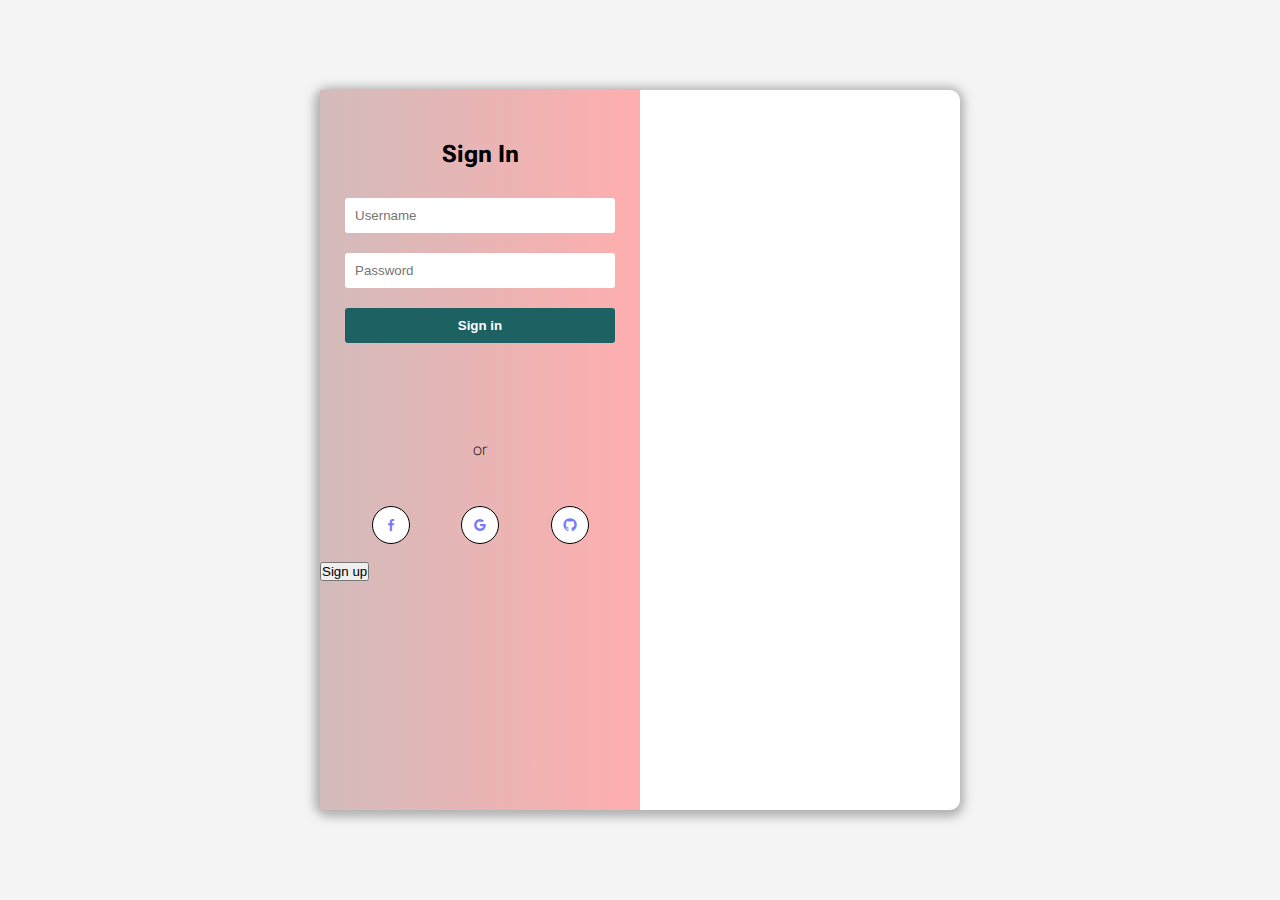
<file: index.html>
<!DOCTYPE html>
<html lang="en">
<head>
    <meta charset="UTF-8">
    <meta name="viewport" content="width=device-width, initial-scale=1.0">
    <title>login form</title>
    <link rel="stylesheet" href="css/style.css">
    <link href='https://unpkg.com/boxicons@2.1.4/css/boxicons.min.css' rel='stylesheet'>
</head>
<body>
    <div class="container">
        <div class="left-container">
            <div class="signup-container">
                <form action="#">
                    <h2 id="sign-in-tag">Sign In</h2>
                    <input type="text" id="username" placeholder="Username">
                    <input type="text" id="pass" placeholder="Password">
                    <button>Sign in</button>
                </form>           
            </div>
            <h4>or</h4>
            <div class="social-media-box">
                <a href="#"><i class='bx bxl-facebook'></i></a>
                <a href="#"><i class='bx bxl-google' ></i></a>
                <a href="#"><i class='bx bxl-github' ></i></a>
            </div>
            <button id="sign-up">Sign up</button>
        </div>
    </div>

    <script>
        const sign_up=document.getElementById('sign-up');
        const left_container=document.getElementById('left-container');

        sign_up.addEventListener('click',()=>{
            left_container.style.classList.add('.left-container-active');
            console.log("Button Clicked");
        })
    </script>
</body>
</html>
</file>
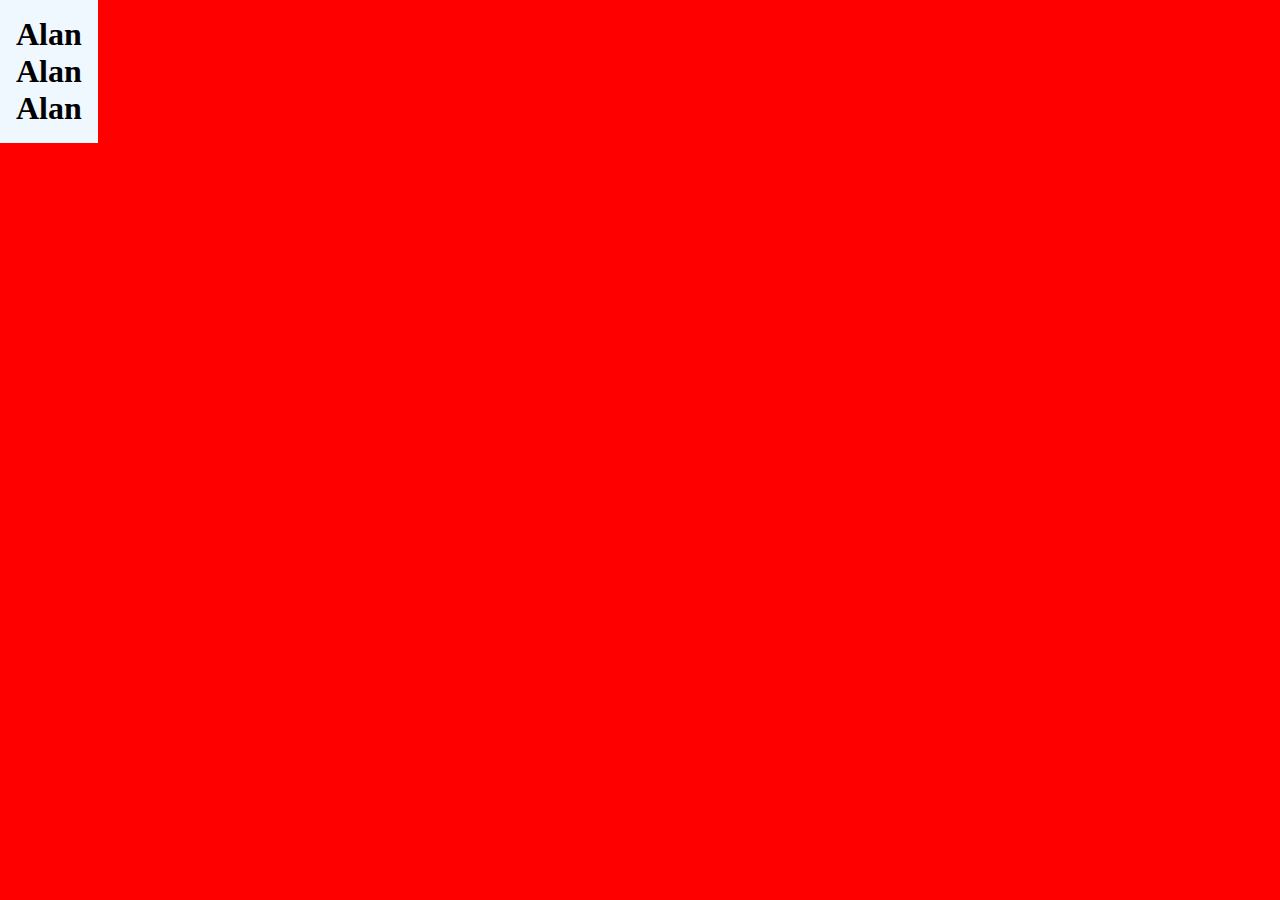
<file: index2.html>
<!DOCTYPE html>
<html lang="en">
<head>
    <meta charset="UTF-8">
    <meta name="viewport" content="width=device-width, initial-scale=1.0">
    <title>Document</title>
    <link rel="stylesheet" href="css/style2.css">
</head>
<body>
    <div class="parentDiv">
        <div class="child1">
            <h1>Alan</h1>
            <h1>Alan</h1>
            <h1>Alan</h1>
        </div>
    </div>
</body>
</html>
</file>
<file: css/style.css>
@import url('https://fonts.googleapis.com/css2?family=Roboto+Flex:opsz,wght@8..144,100..1000&display=swap');

*{
    margin: 0;
    padding: 0;
    box-sizing: border-box;
}


a{
    text-decoration: none;
}

body{
    font-family: 'Roboto Flex', sans-serif;
    background-color: #f4f4f4;
    height: 100dvh;
    width: 100%;
    display: flex;
    align-items: center;
    justify-content: center;
}

.left-container{
    width: 50%;
    height: 100%;
    background:linear-gradient(to right, #d3bbbb, #ffaeae);
}

.container{
    width: 50%;
    height: 80dvh;
    background-color: #fff;
    box-shadow: -1px 2px 10px 5px rgba(116, 116, 116, 0.523);
    border-radius: 10px;
}

.signup-container{
    height: 50%;
    width: 100%;
    text-align: center;
    position: relative;
    top: 30px;
}

.signup-container form{
    display: flex;
    flex-direction: column;
    padding: 10px;
    align-items: center;
}

.signup-container form input{
    padding: 10px;
    margin: 10px;
    border: none;
    border-radius: 3px;
    width: 90%;
    position: relative;
    top: 20px;
}

.signup-container form button{
    padding: 10px;
    margin: 10px;
    border: none;
    border-radius: 3px;
    width: 90%;
    position: relative;
    top: 20px;  
    background-color: #1d6163;
    color: white;
    font-weight: 600;
}

#sign-in-tag{
    margin-top: 10px;
}

.social-media-box{
    display: flex;
    width: 100%;
    height: 10%;
    justify-content: space-evenly;
    align-items: center;

}

.social-media-box i{
    border: 1px solid rgb(0, 0, 0);
    padding: 10px;
    border-radius: 50%;
    background-color: #fff;
    color: rgba(0, 0, 255, 0.542);
}

h4{
    text-align: center;
    font-weight: 100;
    margin: 10px;
    position: relative;
    top: -20px;
}


.left-container-active{
    background: red;
}
</file>
<file: css/style2.css>
*{
    padding: 0;
    margin: 0;
}

.parentDiv{
    width: 100%;
    height: 100vh;
    background-color: red;
    justify-content: center;
    align-items: center;
}

.child1{
    width: fit-content;
    height: fit-content;
    padding: 1em;
    background-color: aliceblue;
}
</file>
